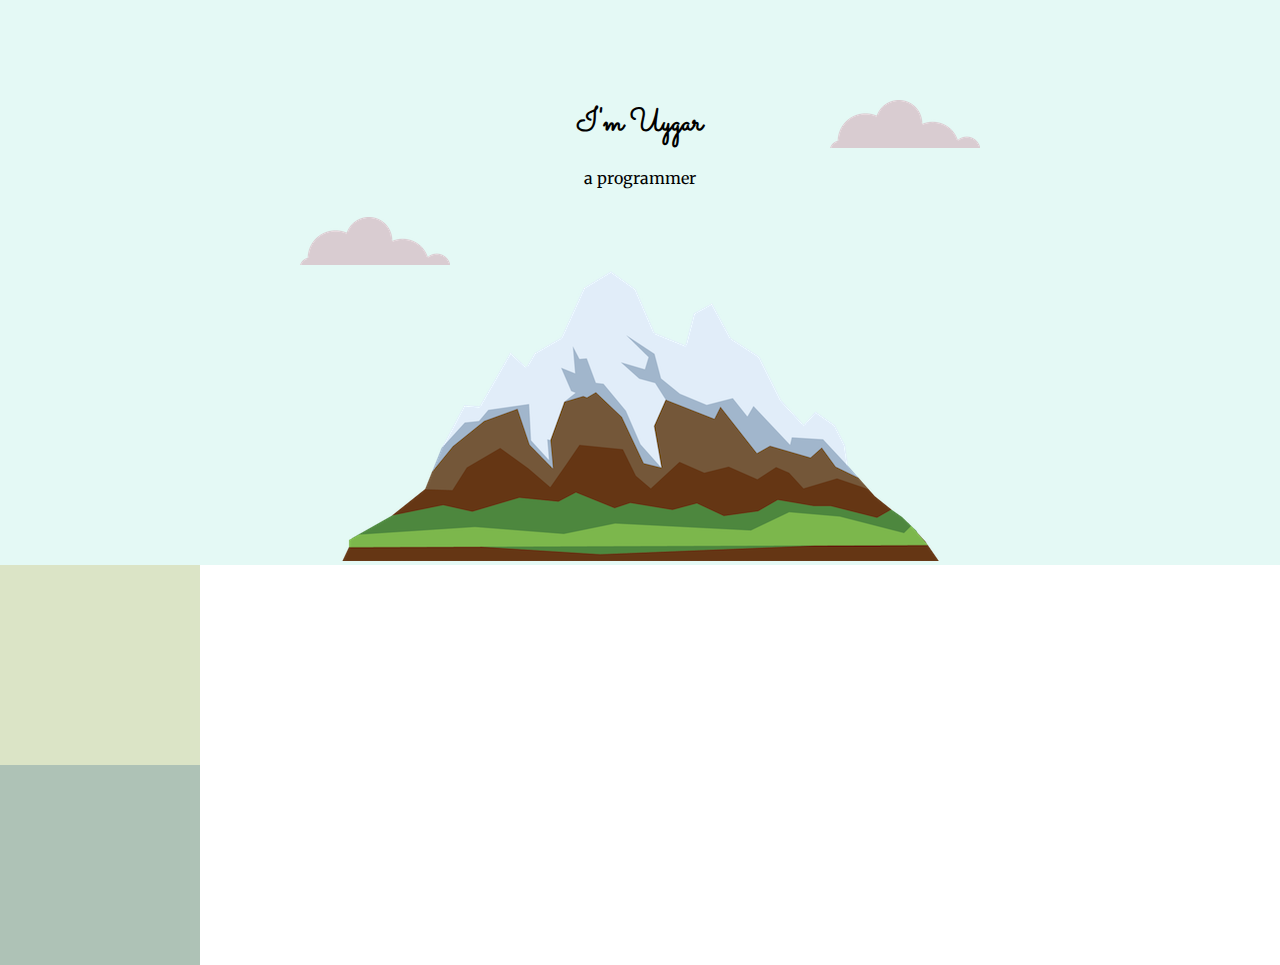
<file: index.html>
<!DOCTYPE html>
<html lang="en">
<head>
    <meta charset="UTF-8">
    <meta http-equiv="X-UA-Compatible" content="IE=edge">
    <meta name="viewport" content="width=device-width, initial-scale=1.0">
    <title>UYGAR</title>
    <link rel="stylesheet" href="css/style.css">
    <link rel="icon" href="favicon.ico">
    <link rel="preconnect" href="https://fonts.googleapis.com">
<link rel="preconnect" href="https://fonts.gstatic.com" crossorigin>
<link href="https://fonts.googleapis.com/css2?family=Merriweather&family=Montserrat&family=Sacramento&display=swap" rel="stylesheet">
</head>
<body>
<div class="top-container">
    <img class="top-cloud" src="images/cloud.png" alt="cloud img">
    <h1>I'm Uygar</h1>    
    <p>a programmer</p>
    <img class="bottom-cloud" src="images/cloud.png" alt="cloud img">
    <img src="images/mountain.png" alt="mountain image">
    
</div>
<div class="middle-container"></div>
<div class="bottom-container"></div>
</body>
</html>
</file>
<file: css/style.css>
body{
    margin: 0px;
    text-align: center;
    font-family: serif;
    font-family: 'Merriweather', serif;
}

h1{
    margin-top: 0px;
    font-family: 'Sacramento', cursive;

}

h2{
    font-family: sans-serif;
    font-family: 'Montserrat', sans-serif;
}

h3{
    font-family: sans-serif;
    font-family: 'Montserrat', sans-serif;
}

.top-container{
    background-color:#E4F9F5;
    position: relative;
    padding-top: 100px;
   
}
.middle-container{
    height: 200px;
    width: 200px;
    background-color:#DBE4C6 ;
}
.bottom-container{
    height: 200px;
    width: 200px;
    background-color: #AEC2B6;
}
.top-cloud{
    position: absolute;
    right: 300px;
    top: 50;
}

.bottom-cloud{
    position: absolute;
    left: 300px;
    bottom: 300px;
}
</file>
